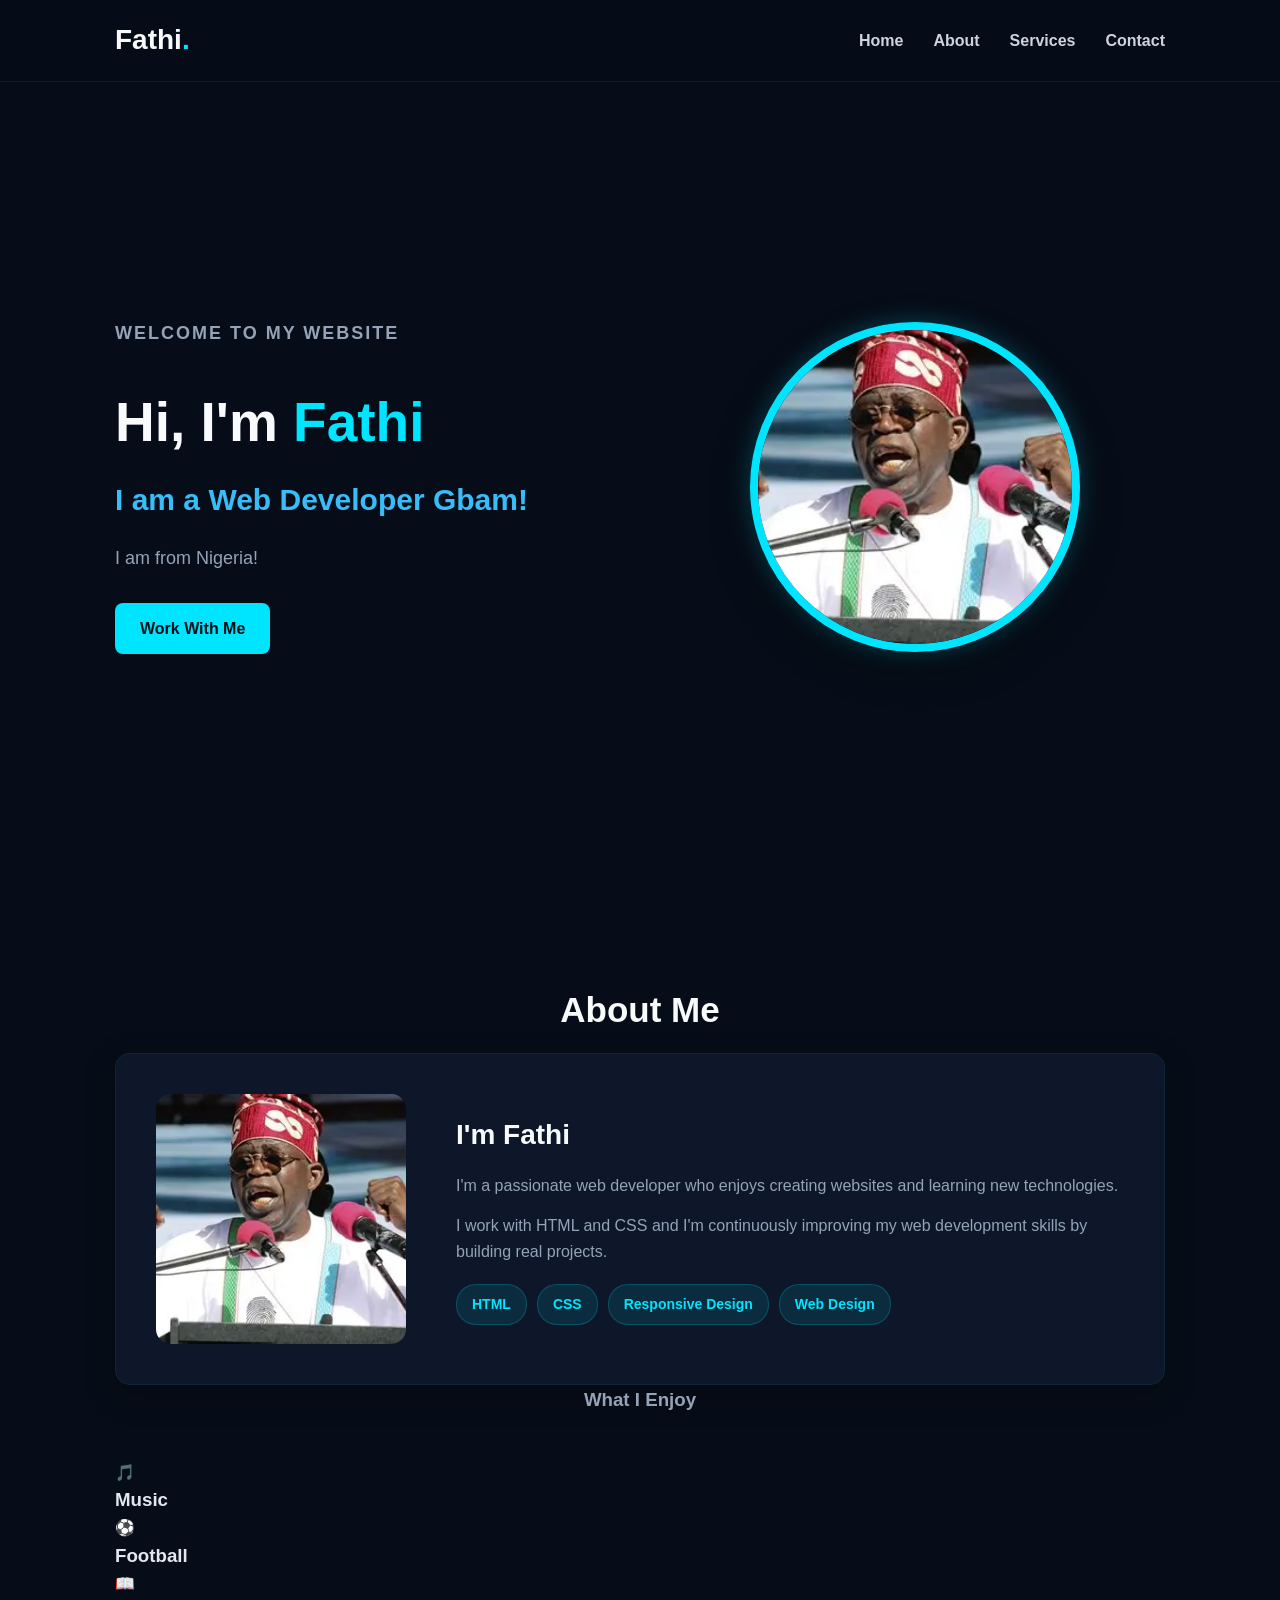
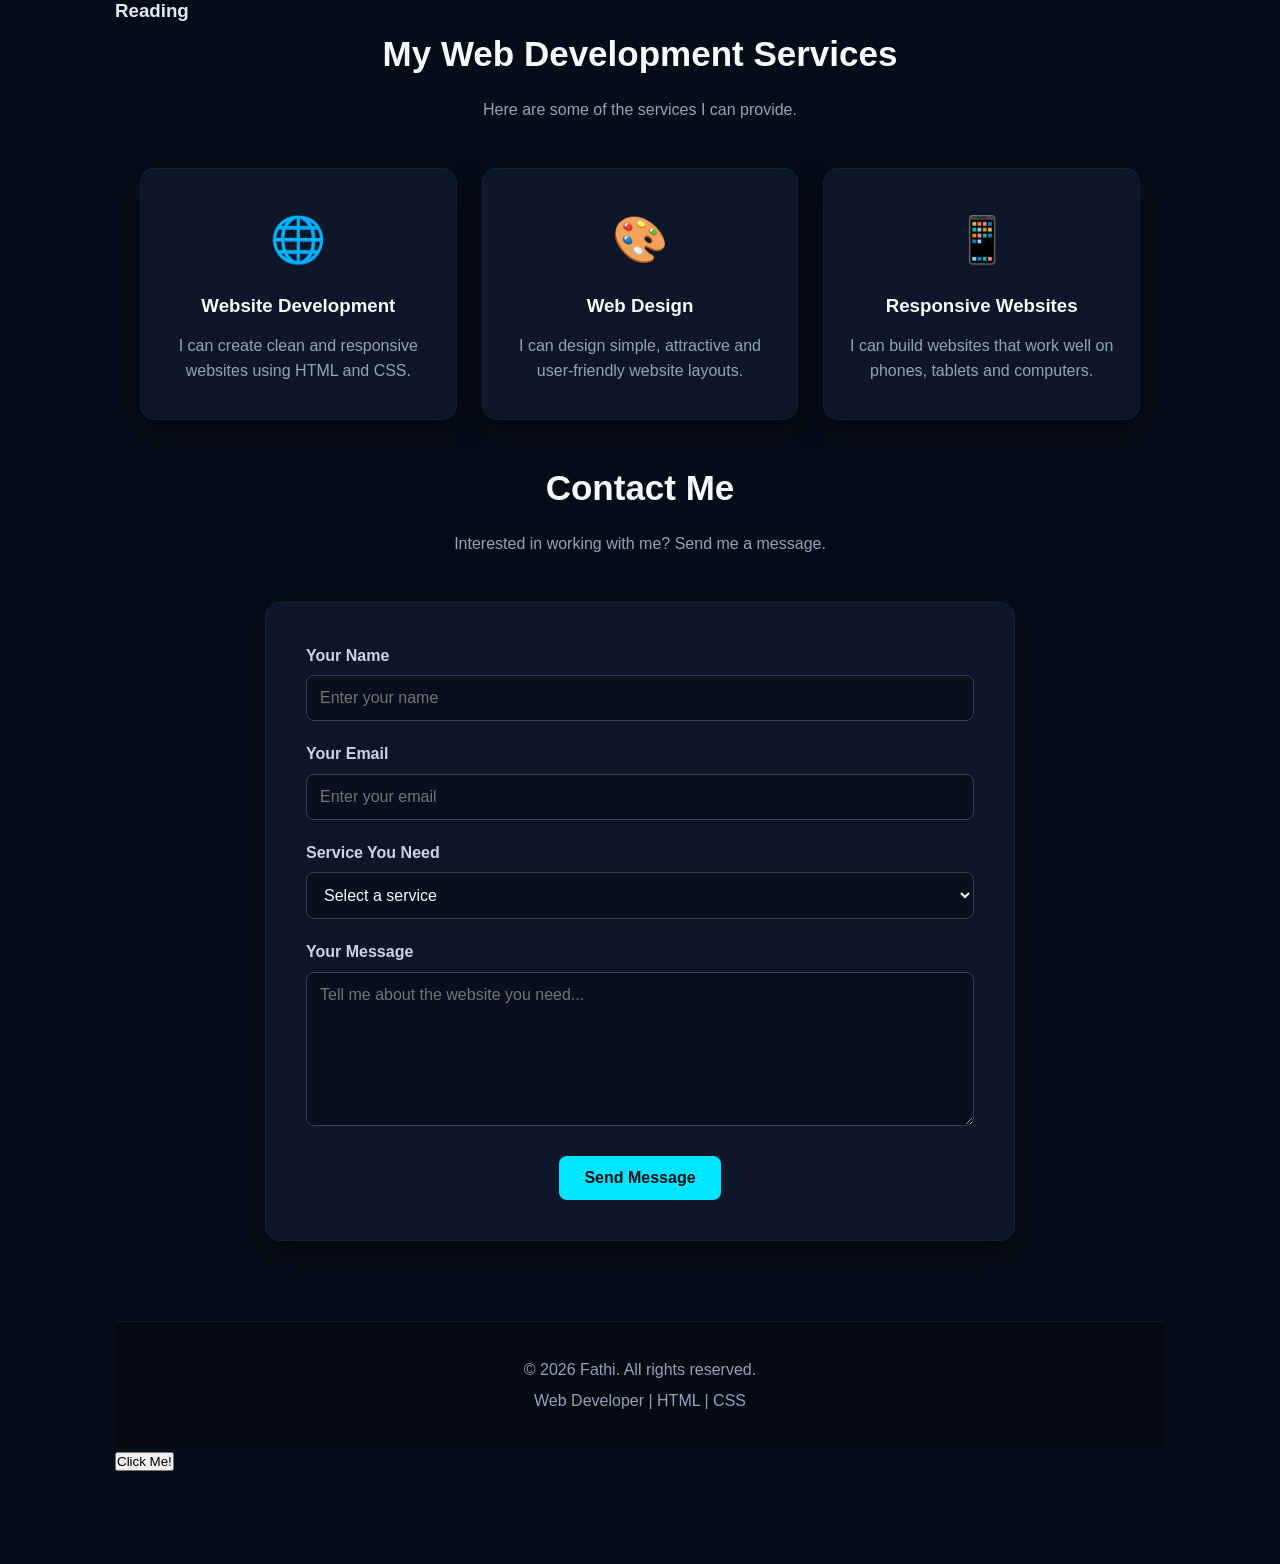
<file: fathi profile/index.html>
<!DOCTYPE html>
<html lang="en">
<head>
  <meta charset="UTF-8" />
  <meta name="viewport" content="width=device-width, initial-scale=1.0"/>
  <title>Fathi | Web Developer</title>
  <link rel="stylesheet" href="style.css" />
</head>
<body>
  <header>
    <nav class="navbar">
      <h2 class="logo">Fathi<span>.</span></h2>
      <ul class="nav-links">
        <li><a href="#home" class="nav-link">Home</a></li>
        <li><a href="#about" class="nav-link">About</a></li>
        <li><a href="#services" class="nav-link">Services</a></li>
        <li><a href="#contact" class="nav-link">Contact</a></li>
      </ul>
    </nav>
  </header>
  <section id="home" class="hero">
    <div class="hero-text">
      <p class="small-text">WELCOME TO MY WEBSITE</p>
      <h1>Hi, I'm <span>Fathi</span></h1>
      <h2>I am a Web Developer Gbam!</h2>
      <p id="subtitle">
        I create modern, responsive and user-friendly websites
        for individuals and businesses.
      </p>
      <a href="#contact" class="btn">Work With Me</a>
    </div>
    <div class="hero-image">
      <img src="profile.jpg" alt="Photo of Fathi" />
    </div>
  </section>
  <section id="about" class="section">
    <h2 class="section-title">About Me</h2>
    <div class="about-content">
      <img src="profile.jpg" alt="Fathi" />
      <div>
        <h3>I'm Fathi</h3>
        <p>
          I'm a passionate web developer who enjoys creating
          websites and learning new technologies.
        </p>
        <p>
          I work with HTML and CSS and I'm continuously improving
          my web development skills by building real projects.
        </p>
        <div class="skills">
          <span>HTML</span>
          <span>CSS</span>
          <span>Responsive Design</span>
          <span>Web Design</span>
        </div>
      </div>
    </div>
     <div class="section-description">
        <h3>What I Enjoy</h3>
    </div>
    <ul>
      <div class="skill-box">
        <span>🎵</span>
        <h3>Music</h3>
      </div>
      <div class="skill-box">
        <span>⚽</span>
        <h3>Football</h3>
      </div>
      <div class="skill-box">
        <span>📖</span>
        <h3>Reading</h3>
      </div>
    </ul>
  <section id="services" class="section services-section">
    <h2 class="section-title">My Web Development Services</h2>
    <p class="section-description">
      Here are some of the services I can provide.
    </p>
    <div class="services">
      <div class="service-card">
        <div class="service-icon">🌐</div>
        <h3>Website Development</h3>
        <p>
          I can create clean and responsive websites
          using HTML and CSS.
        </p>
      </div>
      <div class="service-card">
        <div class="service-icon">🎨</div>
        <h3>Web Design</h3>
        <p>
          I can design simple, attractive and
          user-friendly website layouts.
        </p>
      </div>
      <div class="service-card">
        <div class="service-icon">📱</div>
        <h3>Responsive Websites</h3>
        <p>
          I can build websites that work well on
          phones, tablets and computers.
        </p>
      </div>
    </div>
  </section>

  <!-- Contact Section -->
  <section id="contact" class="section contact-section">
    <h2 class="section-title">Contact Me</h2>
    <p class="section-description">
      Interested in working with me? Send me a message.
    </p>
    <form class="contact-form">
      <label for="name">Your Name</label>
      <input
        type="text"
        id="name"
        name="name"
        placeholder="Enter your name"
        required
      />
      <label for="email">Your Email</label>
      <input
        type="email"
        id="email"
        name="email"
        placeholder="Enter your email"
        required
      />
      <label for="service">Service You Need</label>
      <select id="service" name="service">
        <option value="">Select a service</option>
        <option value="website">Website Development</option>
        <option value="design">Web Design</option>
        <option value="responsive">Responsive Website</option>
        <option value="other">Other</option>
      </select>
      <label for="message">Your Message</label>
      <textarea
        id="message"
        name="message"
        rows="7"
        placeholder="Tell me about the website you need..."
        required
      ></textarea>
      <button type="submit" class="btn">Send Message</button>
    </form>
  </section>
  <footer>
    <p>© 2026 Fathi. All rights reserved.</p>
    <p>Web Developer | HTML | CSS</p>
  </footer>
  <script src="script.js"></script>
</body>
</html>
</file>
<file: fathi profile/style.css>
:root {
    /* Main colors */
    --color-primary: #0b1220;        /* Deep navy */
    --color-secondary: #111c33;      /* Slightly lighter navy */
    --color-accent: #00e5ff;         /* Bright cyan */
    --color-accent-light: #38bdf8;   /* Soft blue */

    /* Backgrounds */
    --color-bg: #070d18;             /* Main background */
    --color-card: #0d1729;            /* Card background */
    --color-light: #f8fafc;           /* White text */

    /* Text */
    --color-text: #e2e8f0;            /* Main text */
    --color-muted: #94a3b8;           /* Secondary text */
    --color-muted2: #cbd5e1;          /* Light secondary text */

    /* Form */
    --color-form-border: #334155;
    --color-shadow: rgba(0, 0, 0, 0.35);
    --color-accent-glow: rgba(0, 229, 255, 0.25);
}
* {
    margin: 0;
    padding: 0;
    box-sizing: border-box;
}
:focus {
    outline: 2px dashed var(--color-accent);
    outline-offset: 3px;
}
html {
    scroll-behavior: smooth;
}
body {
    font-family: Arial, Helvetica, sans-serif;
    line-height: 1.6;
    color: var(--color-text);
    background: var(--color-bg);
}
header {
    background: rgba(7, 13, 24, 0.95);
    position: sticky;
    top: 0;
    z-index: 1000;
    border-bottom: 1px solid rgba(0, 229, 255, 0.1);
    backdrop-filter: blur(10px);
}
.navbar {
    max-width: 1100px;
    margin: auto;
    padding: 18px 25px;
    display: flex;
    justify-content: space-between;
    align-items: center;
}
.logo {
    color: var(--color-light);
    font-size: 28px;
    font-weight: 700;
}
.logo span {
    color: var(--color-accent);
}
.nav-links {
    list-style: none;
    display: flex;
    gap: 30px;
}

.nav-links a {
    color: var(--color-muted2);
    text-decoration: none;
    font-weight: bold;
    transition: color 0.3s ease;
}
.nav-links a:hover {
    color: var(--color-accent);
}
.hero {
    min-height: 90vh;
    max-width: 1100px;
    margin: auto;
    padding: 70px 25px;
    display: flex;
    justify-content: space-between;
    align-items: center;
    gap: 50px;
}
.hero-text {
    flex: 1;
}
.small-text {
    color: var(--color-accent);
    font-weight: bold;
    letter-spacing: 2px;
    margin-bottom: 10px;
}
.hero h1 {
    font-size: 55px;
    color: var(--color-light);
    margin-bottom: 10px;
}
.hero h1 span {
    color: var(--color-accent);
}
.hero h2 {
    font-size: 30px;
    color: var(--color-accent-light);
    margin-bottom: 20px;
}
.hero p {
    font-size: 18px;
    color: var(--color-muted);
    max-width: 550px;
    margin-bottom: 30px;
}
.hero-image {
    flex: 1;
    display: flex;
    justify-content: center;
}
.hero-image img {
    width: 330px;
    height: 330px;
    object-fit: cover;
    border-radius: 50%;
    border: 8px solid var(--color-accent);

    box-shadow:
        0 0 25px var(--color-accent-glow),
        0 15px 40px var(--color-shadow);
}
.btn {
    display: inline-block;
    background: var(--color-accent);
    color: #061018;
    padding: 13px 25px;
    border: none;
    border-radius: 8px;
    text-decoration: none;
    font-size: 16px;
    font-weight: bold;
    cursor: pointer;

    transition:
        background 0.3s ease,
        transform 0.3s ease,
        box-shadow 0.3s ease;
}
.btn:hover {
    background: var(--color-accent-light);
    transform: translateY(-2px);

    box-shadow:
        0 8px 25px var(--color-accent-glow);
}
.section {
    max-width: 1100px;
    margin: auto;
    padding: 90px 25px;
}
.section-title {
    text-align: center;
    font-size: 35px;
    color: var(--color-light);
    margin-bottom: 15px;
}
.section-description {
    text-align: center;
    color: var(--color-muted);
    margin-bottom: 45px;
}
.about-content {
    display: flex;
    align-items: center;
    gap: 50px;
    background: var(--color-card);
    padding: 40px;
    border-radius: 15px;
    border: 1px solid rgba(0, 229, 255, 0.08);

    box-shadow:
        0 10px 30px var(--color-shadow);
}
.about-content img {
    width: 250px;
    height: 250px;
    object-fit: cover;
    border-radius: 15px;
}
.about-content h3 {
    font-size: 28px;
    margin-bottom: 15px;
    color: var(--color-light);
}
.about-content p {
    color: var(--color-muted);
    margin-bottom: 15px;
}
.skills {
    display: flex;
    flex-wrap: wrap;
    gap: 10px;
    margin-top: 20px;
}
.skills span {
    background: rgba(0, 229, 255, 0.1);
    color: var(--color-accent);
    padding: 8px 15px;
    border: 1px solid rgba(0, 229, 255, 0.2);
    border-radius: 20px;
    font-size: 14px;
    font-weight: bold;
}
.services-section {
    max-width: 1200px;
    margin: auto;
    padding: 0 25px;
}
.services {
    display: grid;
    grid-template-columns: repeat(3, 1fr);
    gap: 25px;
}
.service-card {
    background: var(--color-card);
    padding: 35px 25px;
    border-radius: 15px;
    text-align: center;
    border: 1px solid rgba(0, 229, 255, 0.08);

    box-shadow:
        0 10px 30px var(--color-shadow);

    transition:
        transform 0.3s ease,
        border-color 0.3s ease,
        box-shadow 0.3s ease;
}
.service-card:hover {
    transform: translateY(-8px);

    border-color: rgba(0, 229, 255, 0.35);

    box-shadow:
        0 15px 35px var(--color-shadow),
        0 0 20px var(--color-accent-glow);
}
.service-icon {
    font-size: 45px;
    margin-bottom: 15px;
    color: var(--color-accent);
}
.service-card h3 {
    color: var(--color-light);
    margin-bottom: 12px;
}
.service-card p {
    color: var(--color-muted);
}
.contact-section {
    max-width: 800px;
    margin: auto;
    padding: 40px 25px;
}
.contact-form {
    background: var(--color-card);
    padding: 40px;
    border-radius: 15px;
    border: 1px solid rgba(0, 229, 255, 0.08);
    box-shadow:
        0 10px 30px var(--color-shadow);
    display: flex;
    flex-direction: column;
}
.contact-form label {
    margin-bottom: 7px;
    font-weight: bold;
    color: var(--color-muted2);
}
.contact-form input,
.contact-form select,
.contact-form textarea {
    width: 100%;

    padding: 13px;

    margin-bottom: 20px;

    border: 1px solid var(--color-form-border);

    border-radius: 8px;

    font-size: 16px;
    font-family: inherit;

    outline: none;

    background: #080f1d;
    color: var(--color-light);
    transition:
        border-color 0.3s ease,
        box-shadow 0.3s ease;
}
.contact-form input:focus,
.contact-form select:focus,
.contact-form textarea:focus {
    border-color: var(--color-accent);
    box-shadow:
        0 0 0 3px var(--color-accent-glow);
}
.contact-form textarea {
    resize: vertical;
}
.contact-form .btn {
    align-self: center;
    width: auto;
    margin-top: 10px;
    background: var(--color-accent);
}
footer {
    background: #050a13;
    color: var(--color-light);
    text-align: center;
    padding: 30px 20px;
    margin-top: 40px;
    border-top: 1px solid rgba(0, 229, 255, 0.1);
}
footer p {
    margin: 5px;
    color: var(--color-muted);
}
@media (max-width: 768px) {
    .navbar {
        flex-direction: column;
        gap: 15px;
    }
    .nav-links {
        gap: 15px;
        flex-wrap: wrap;
        justify-content: center;
    }
    .hero {
        flex-direction: column-reverse;
        text-align: center;
        padding-top: 50px;
    }
    .hero h1 {
        font-size: 42px;
    }
    .hero h2 {
        font-size: 24px;
    }
    .hero p {
        margin-left: auto;
        margin-right: auto;
    }
    .hero-image img {
        width: 250px;
        height: 250px;
    }
    .about-content {
        flex-direction: column;
        text-align: center;
    }
    .about-content img {
        width: 200px;
        height: 200px;
    }
    .skills {
        justify-content: center;
    }
    .services {
        grid-template-columns: 1fr;
    }
    .contact-section {
        padding: 25px;
    }
}
</file>
